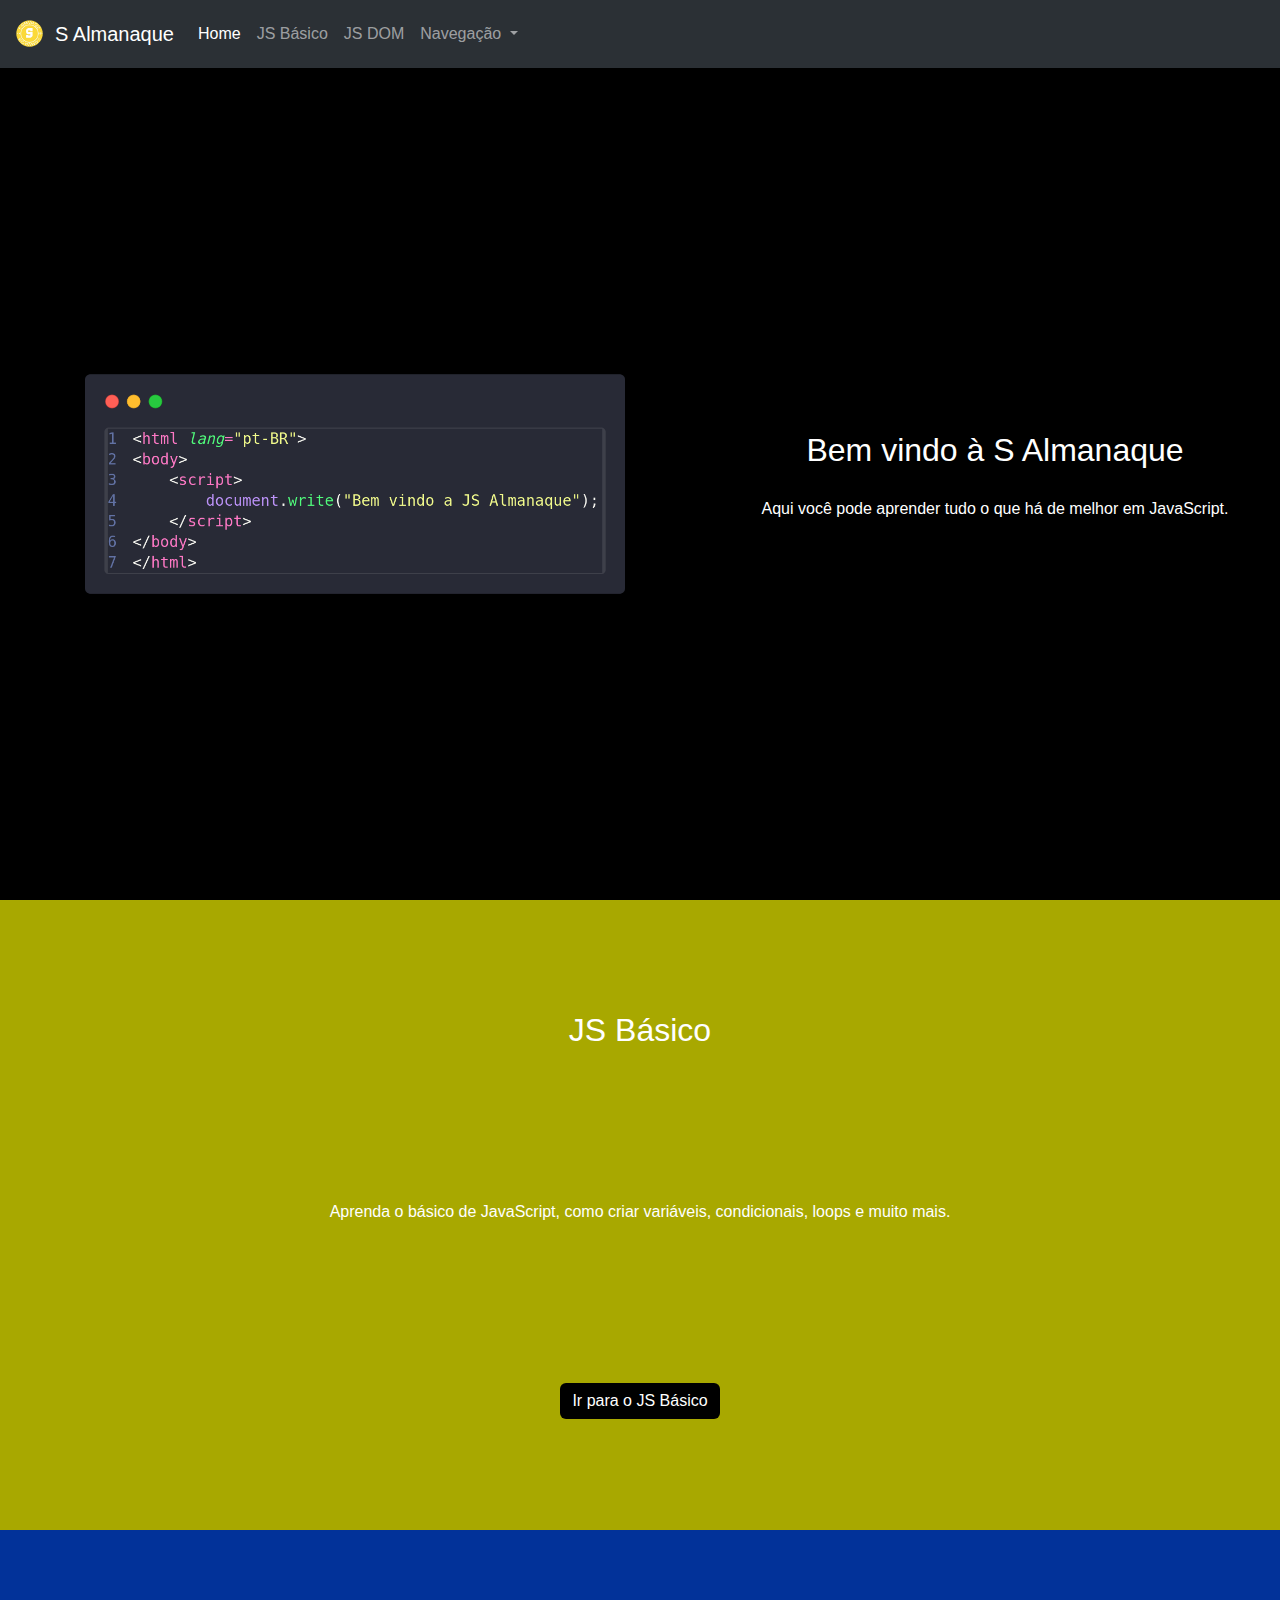
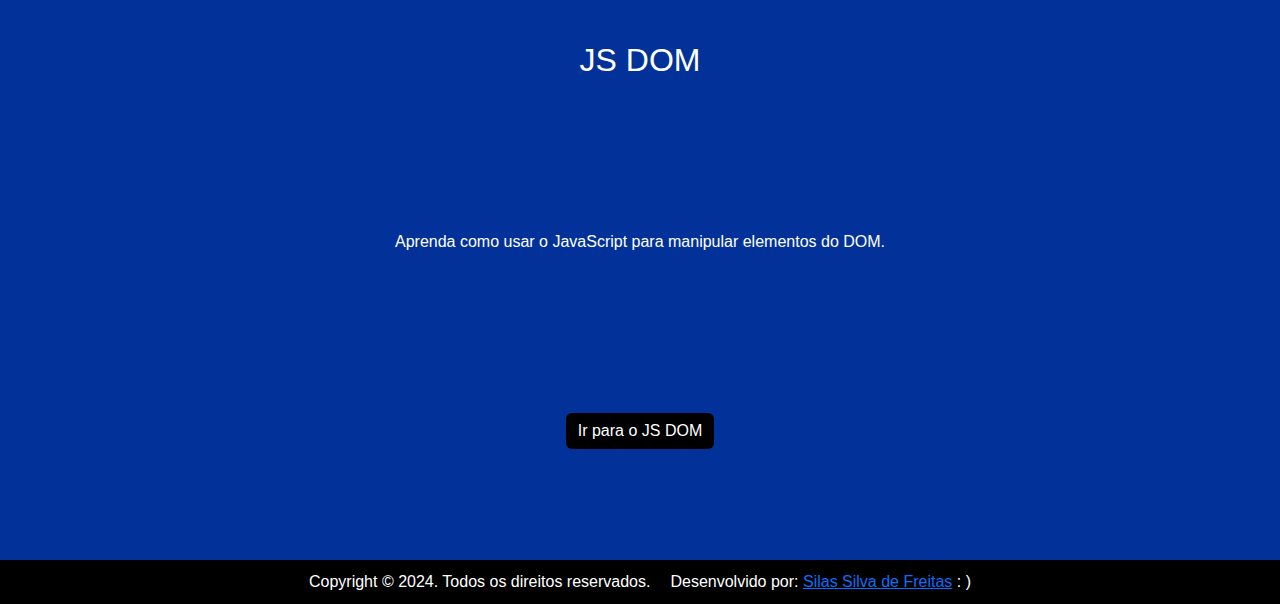
<file: index.html>
<!DOCTYPE html>
<html lang="pt-BR">
<head>
    <meta charset="UTF-8">
    <meta name="viewport" content="width=device-width, initial-scale=1.0">
    <title>S Almanaque</title>
    <link rel="stylesheet" href="bootstrap/css/bootstrap.css">
    <link rel="stylesheet" href="css/index.css">
    <link rel="icon" type="image/png" href="imgs/logo.png">
    <script src="bootstrap/js/bootstrap.bundle.js" defer></script>
</head>
<body>
    <section id="inicio" class="container-topo">
        <nav class="navbar navbar-expand-lg bg-body-tertiary bg-dark" data-bs-theme="dark">
            <div class="container-fluid">
              <a class="navbar-brand" href="./" style="display: flex; align-items: center; gap: 0.5rem;"><img src="./imgs/logo.png" alt="js-logo" height="35"><span>S Almanaque</span></a>
              <button class="navbar-toggler" type="button" data-bs-toggle="collapse" data-bs-target="#navbarNav" aria-controls="navbarNav" aria-expanded="false" aria-label="Toggle navigation">
                <span class="navbar-toggler-icon"></span>
              </button>
              <div class="collapse navbar-collapse" id="navbarNav">
                <ul class="navbar-nav">
                  <li class="nav-item">
                    <a class="nav-link active" aria-current="page" href="./">Home</a>
                  </li>
                  <li class="nav-item">
                    <a class="nav-link" href="./js-basico/">JS Básico</a>
                  </li>
                  <li class="nav-item">
                    <a class="nav-link" href="./js-dom/">JS DOM</a>
                  </li>
                  <li class="nav-item dropdown">
                    <a class="nav-link dropdown-toggle" href="#" role="button" data-bs-toggle="dropdown" aria-expanded="false">
                      Navegação
                    </a>
                    <ul class="dropdown-menu">
                      <li><a class="dropdown-item" href="#js-basico">JS Básico</a></li>
                      <li><a class="dropdown-item" href="#js-dom">JS DOM</a></li>
                    </ul>
                  </li>
                </ul>
              </div>
            </div>
        </nav>
        <div class="container-inicio container">
            <div class="container-inicio-esquerda container-img">
            </div>

            <div class="container-inicio-direita container-descricao">
                <h2>Bem vindo à S Almanaque</h2>
                <p>Aqui você pode aprender tudo o que há de melhor em JavaScript.</p>
            </div>
        </div>
    </section>
    <section class="js-basico container-pai container-vertical-centered" id="js-basico">
        <h2>JS Básico</h2>
        <p>Aprenda o básico de JavaScript, como criar variáveis, condicionais, loops e muito mais.</p>
        <a href="./js-basico/" class="btn btn-primary bg-black border-0">Ir para o JS Básico</a>
    </section>
    <section class="js-dom container-pai container-vertical-centered" id="js-dom">
        <h2>JS DOM</h2>
        <p>Aprenda como usar o JavaScript para manipular elementos do DOM.</p>
        <a href="./js-dom/" class="btn btn-primary bg-black border-0">Ir para o JS DOM</a>
    </section>
    <footer>
        <p>Copyright © 2024. Todos os direitos reservados.</p>
        <p>Desenvolvido por: <a href="https://github.com/devsilasfreitas">Silas Silva de Freitas</a> : )</p>
    </footer>
</body>
</html>
</file>
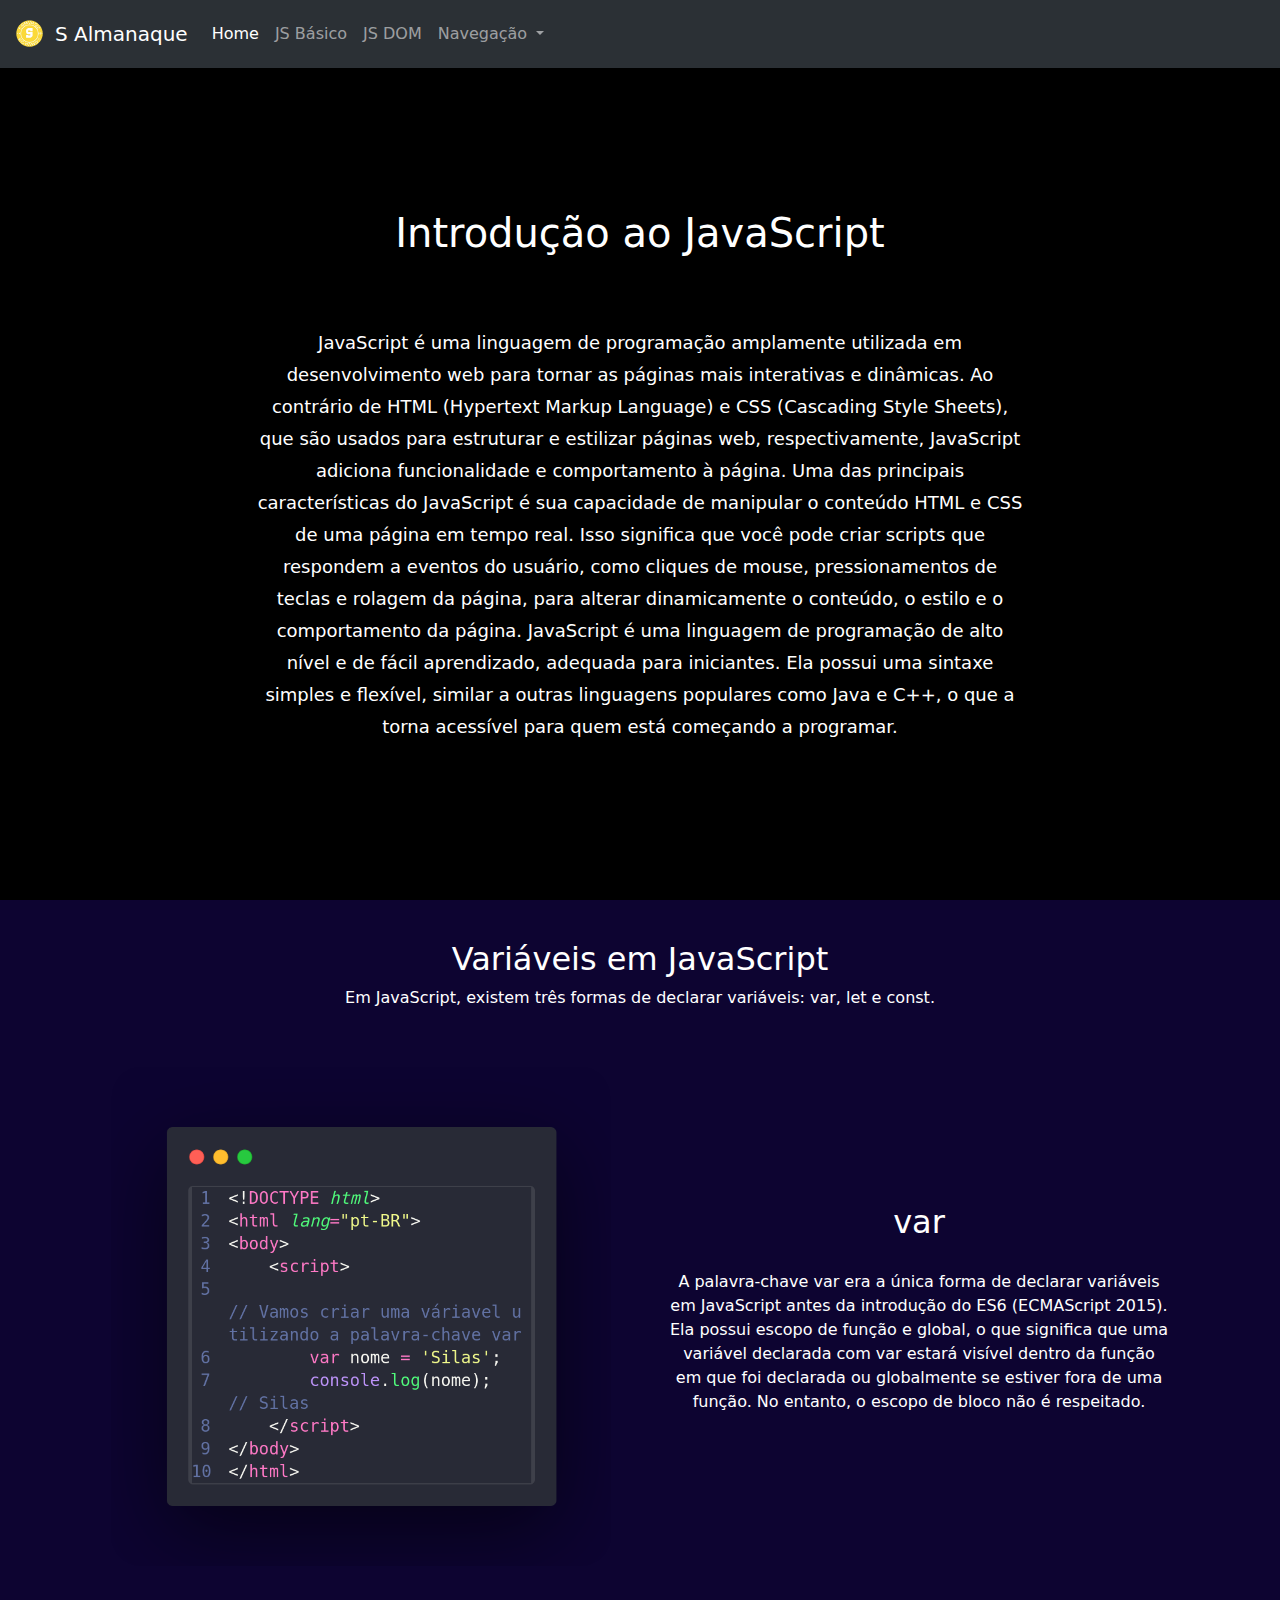
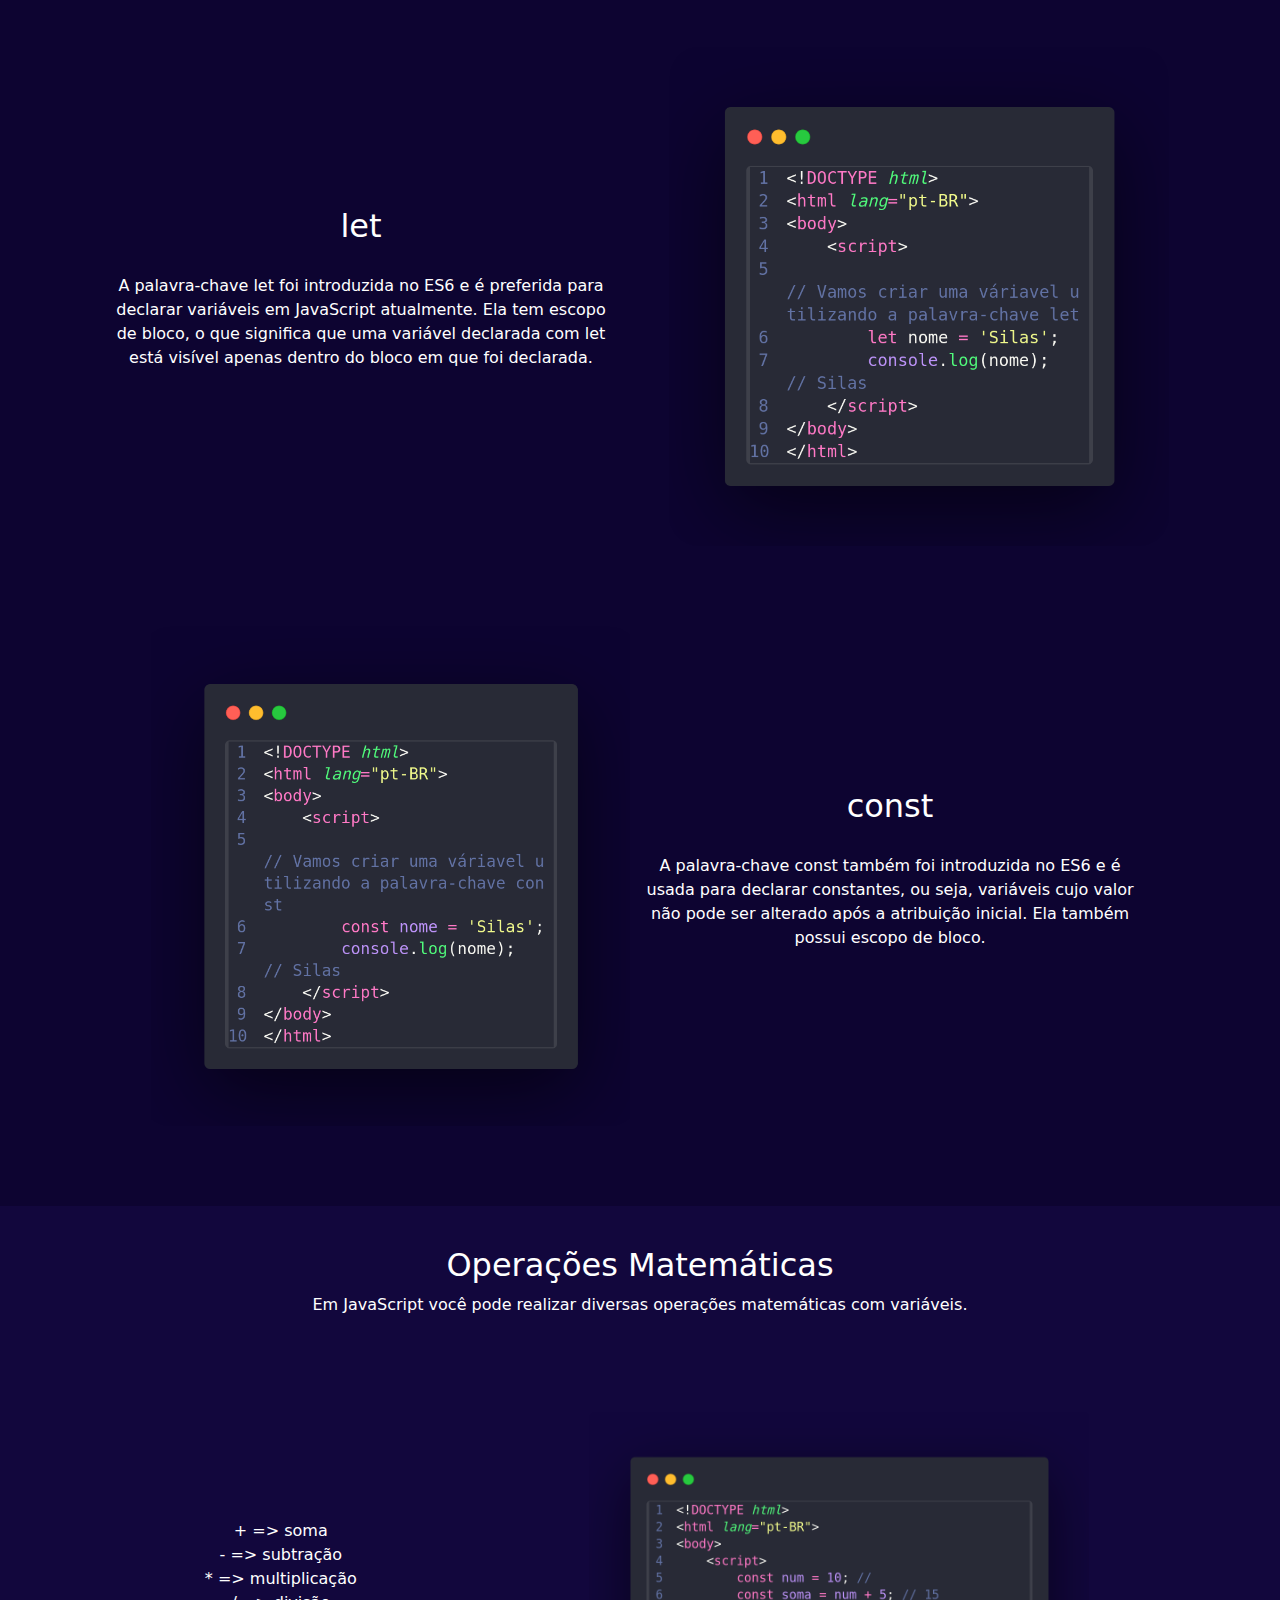
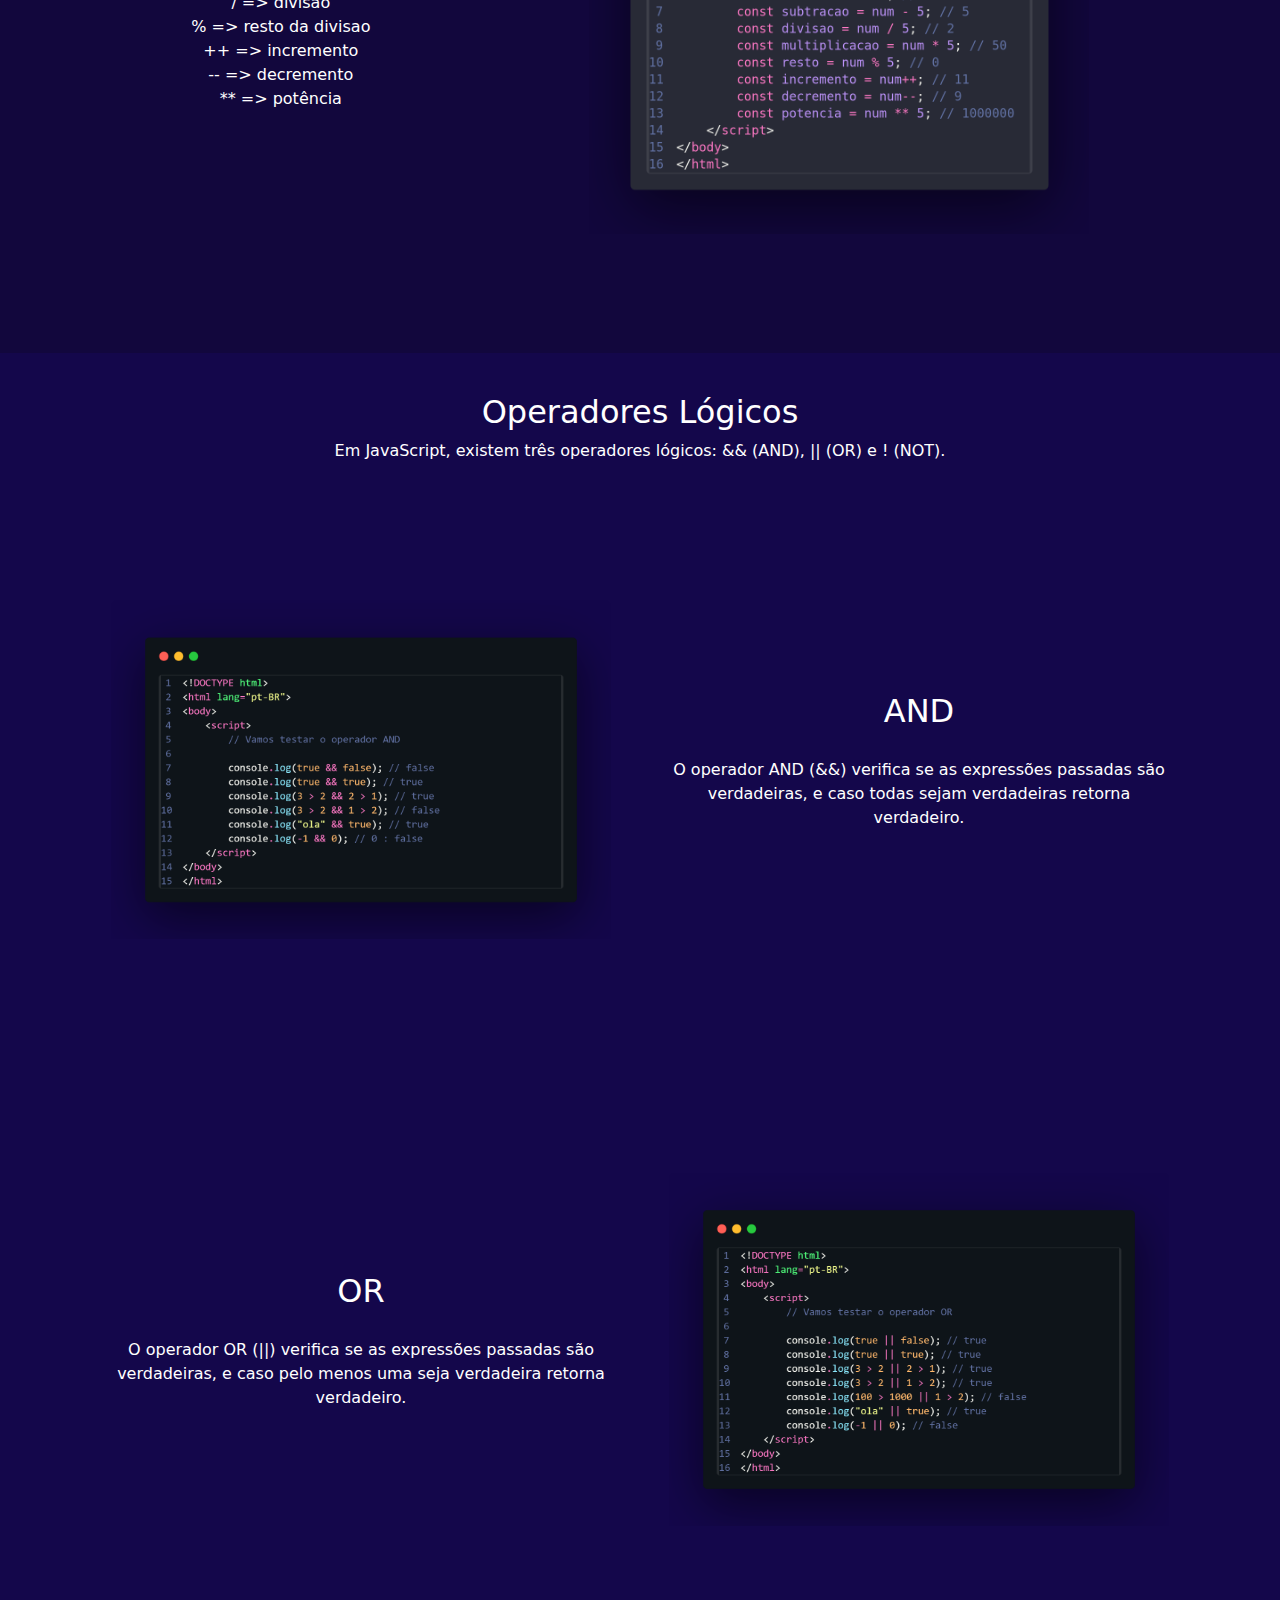
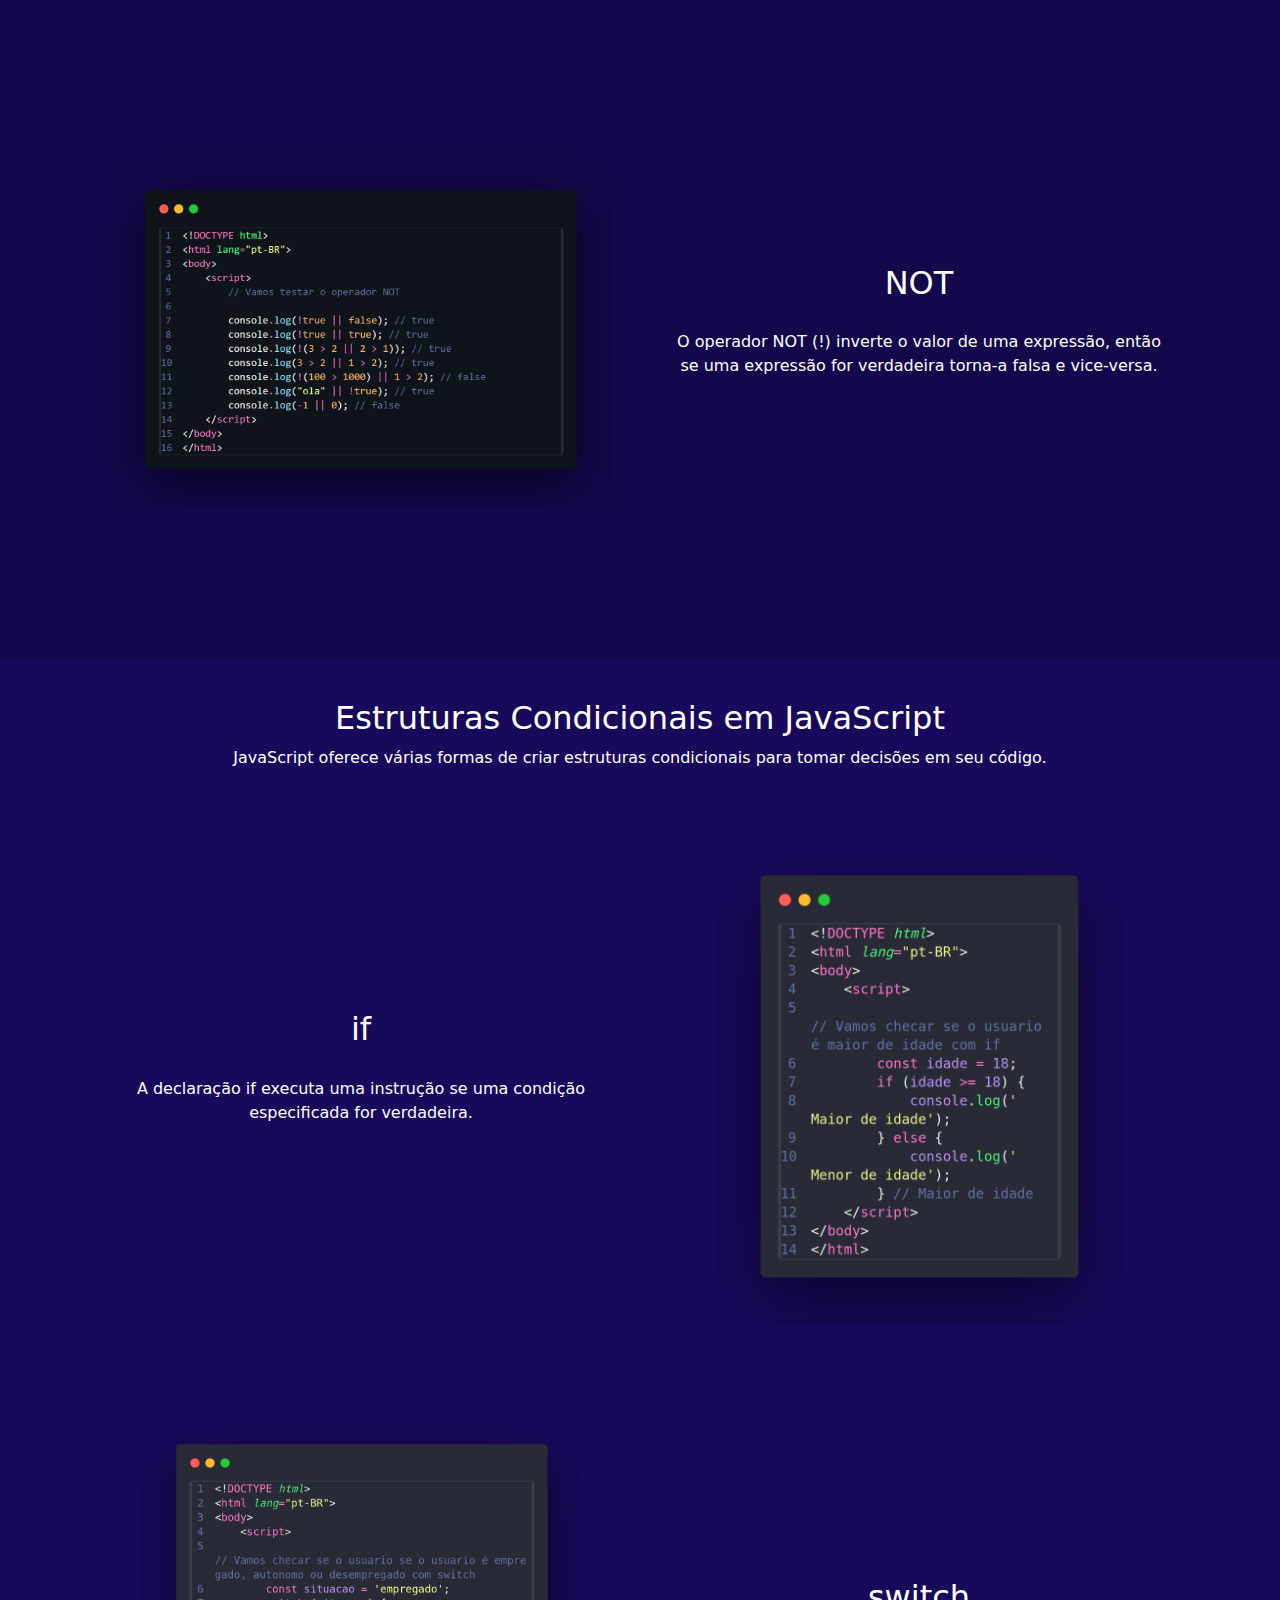
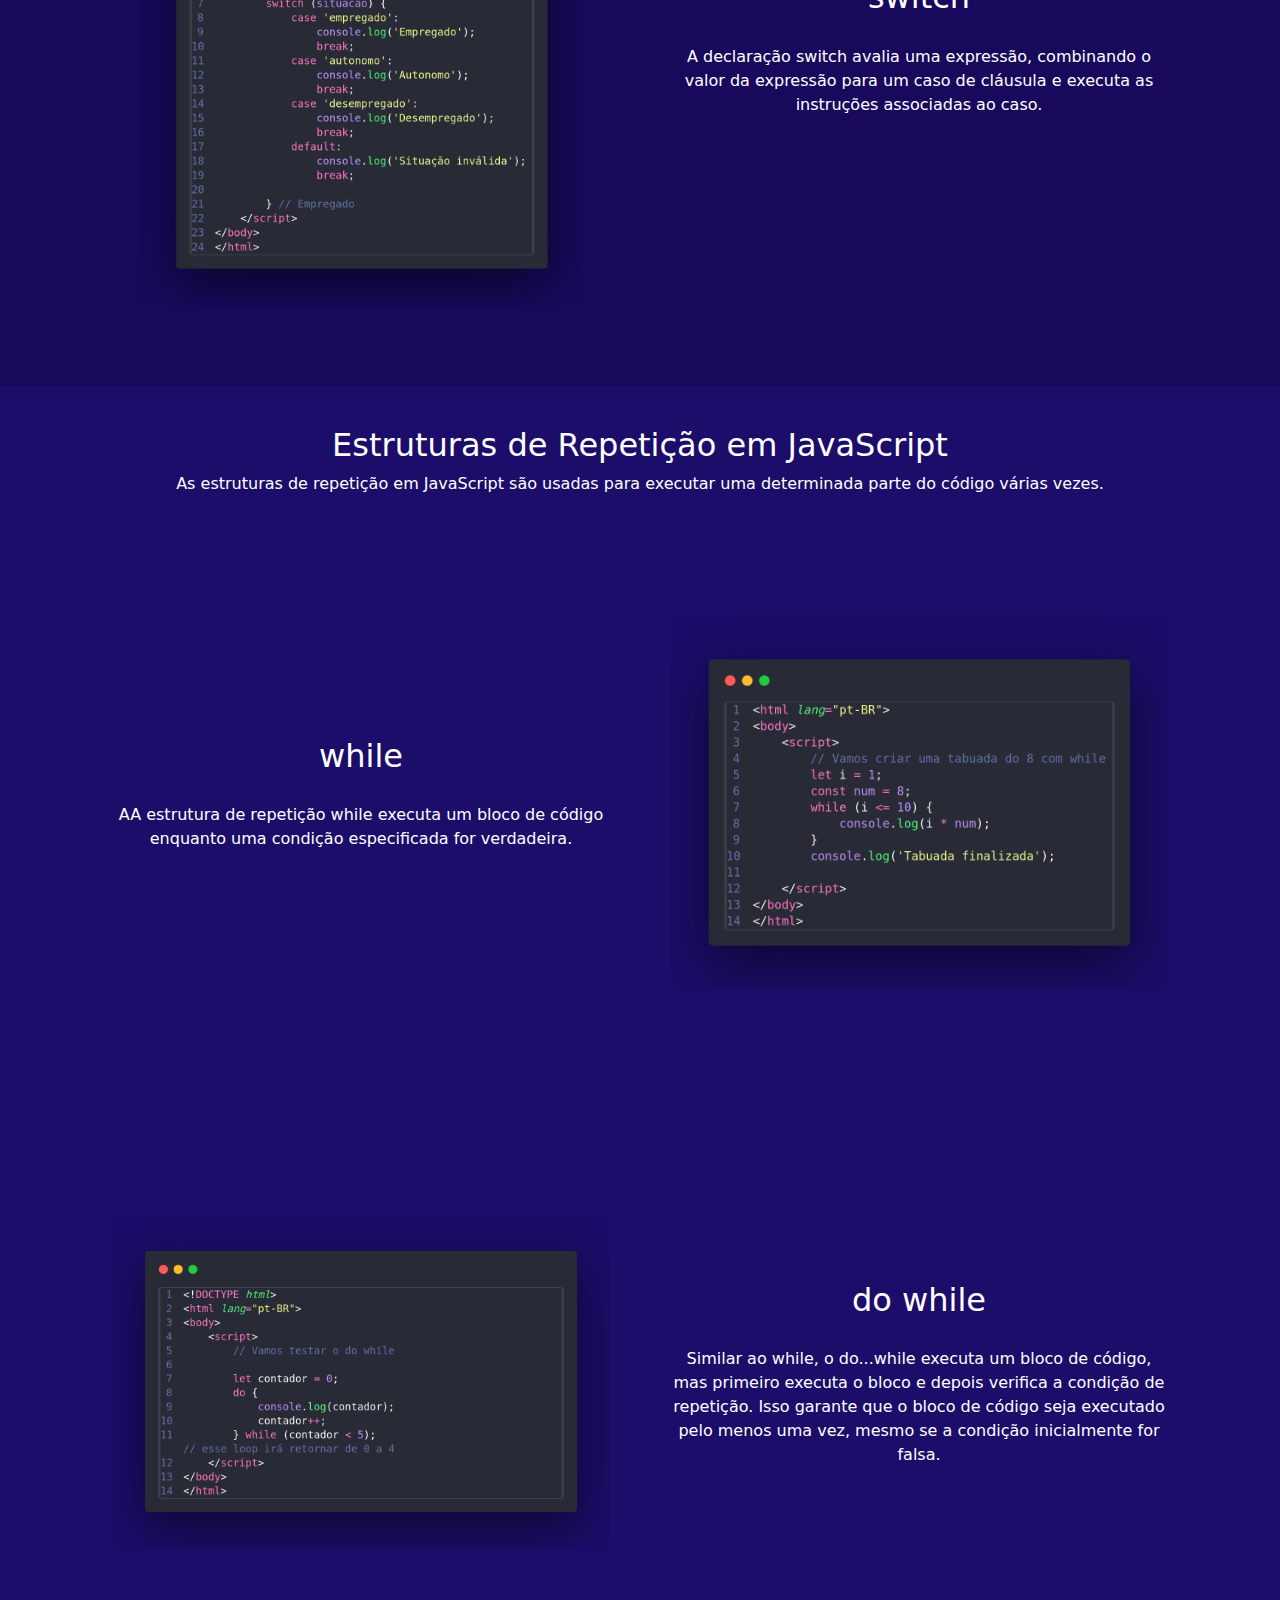
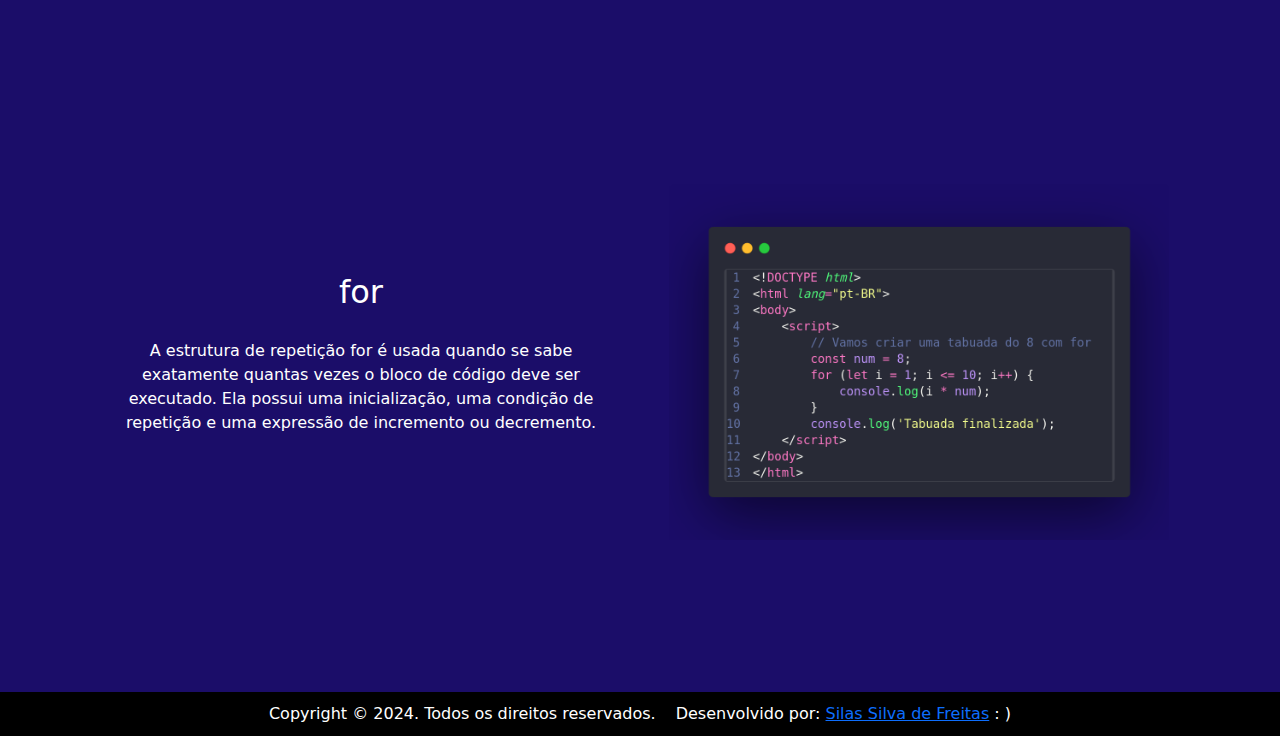
<file: js-basico/index.html>
<!DOCTYPE html>
<html lang="pt-BR">
<head>
    <meta charset="UTF-8">
    <meta name="viewport" content="width=device-width, initial-scale=1.0">
    <title>JavaScript Básico</title>
    <link rel="stylesheet" href="../css/index.css">
    <link rel="stylesheet" href="../bootstrap/css/bootstrap.css">
    <script src="../bootstrap/js/bootstrap.bundle.js" defer></script>
</head>
<body>
    <nav class="navbar navbar-expand-lg bg-body-tertiary bg-dark" data-bs-theme="dark">
        <div class="container-fluid">
            <a class="navbar-brand" href="../" style="display: flex; align-items: center; gap: 0.5rem;"><img src="../imgs/logo.png" alt="js-logo" height="35"><span>S Almanaque</span></a>
            <button class="navbar-toggler" type="button" data-bs-toggle="collapse" data-bs-target="#navbarNav" aria-controls="navbarNav" aria-expanded="false" aria-label="Toggle navigation">
            <span class="navbar-toggler-icon"></span>
            </button>
            <div class="collapse navbar-collapse" id="navbarNav">
            <ul class="navbar-nav">
                <li class="nav-item">
                <a class="nav-link active" aria-current="page" href="../">Home</a>
                </li>
                <li class="nav-item">
                <a class="nav-link" href="../js-basico/">JS Básico</a>
                </li>
                <li class="nav-item">
                <a class="nav-link" href="../js-dom">JS DOM</a>
                </li>
                <li class="nav-item dropdown">
                <a class="nav-link dropdown-toggle" href="#" role="button" data-bs-toggle="dropdown" aria-expanded="false">
                    Navegação
                </a>
                <ul class="dropdown-menu">
                    <li><a class="dropdown-item" href="#container-introducao">Introdução</a></li>
                    <li><a class="dropdown-item" href="#variaveis">Variaveis</a></li>
                    <li><a class="dropdown-item" href="#operacoes">Operações matemáticas</a></li>
                    <li><a class="dropdown-item" href="#estruturas-condicionais">Estruturas condicionais</a></li>
                    <li><a class="dropdown-item" href="#estruturas-repeticao">Estruturas de repetição</a></li>
                </ul>
                </li>
            </ul>
            </div>
        </div>
    </nav>

    <section class="container-pai container-vertical-centered container-introducao" id="container-introducao">
        <h1>Introdução ao JavaScript</h1>
        <p>
            JavaScript é uma linguagem de programação amplamente utilizada em desenvolvimento web para tornar as páginas mais interativas e dinâmicas. Ao contrário de HTML (Hypertext Markup Language) e CSS (Cascading Style Sheets), que são usados para estruturar e estilizar páginas web, respectivamente, JavaScript adiciona funcionalidade e comportamento à página.

Uma das principais características do JavaScript é sua capacidade de manipular o conteúdo HTML e CSS de uma página em tempo real. Isso significa que você pode criar scripts que respondem a eventos do usuário, como cliques de mouse, pressionamentos de teclas e rolagem da página, para alterar dinamicamente o conteúdo, o estilo e o comportamento da página.

JavaScript é uma linguagem de programação de alto nível e de fácil aprendizado, adequada para iniciantes. Ela possui uma sintaxe simples e flexível, similar a outras linguagens populares como Java e C++, o que a torna acessível para quem está começando a programar.
        </p>

    </section>
    
    <section id="variaveis" class="container-variaveis container-pai">
        <h2>Variáveis em JavaScript</h2>
        <p>Em JavaScript, existem três formas de declarar variáveis: var, let e const.</p>
        <div>
            <section id="var" class="container-var container">
                <div class="container-var-esquerda container-img">
                </div>
                <div class="container-var-direita container-descricao">
                    <h2>var</h2>
                    <p>A palavra-chave var era a única forma de declarar variáveis em JavaScript antes da introdução do ES6 (ECMAScript 2015). Ela possui escopo de função e global, o que significa que uma variável declarada com var estará visível dentro da função em que foi declarada ou globalmente se estiver fora de uma função. No entanto, o escopo de bloco não é respeitado.</p>
                </div>
            </section>
            <section id="let" class="container-let container">
                <div class="container-let-esquerda container-descricao">
                    <h2>let</h2>
                    <p>A palavra-chave let foi introduzida no ES6 e é preferida para declarar variáveis em JavaScript atualmente. Ela tem escopo de bloco, o que significa que uma variável declarada com let está visível apenas dentro do bloco em que foi declarada.</p>
                </div>
                <div class="container-let-direita container-img">
                </div>
            </section>
            <section id="const" class="container-const container">
                <div>
                    <div class="container-const-esquerda container-img">
                    </div>
                    <div class="container-const-direita container-descricao">
                        <h2>const</h2>
                        <p>A palavra-chave const também foi introduzida no ES6 e é usada para declarar constantes, ou seja, variáveis cujo valor não pode ser alterado após a atribuição inicial. Ela também possui escopo de bloco.</p>
                    </div>
                </div>
            </section>
        </div>
    </section>

    <section id="operacoes" class="container-operacao container-pai">
        <h2>
            Operações Matemáticas
        </h2>
        <p>Em JavaScript você pode realizar diversas operações matemáticas com variáveis.</p>
        <div>
            <section class="container">
                <div class="container-descricao container-operacao-esquerda">
                    <p>+ => soma<br>- => subtração<br>* => multiplicação<br>/ => divisão<br>% => resto da divisao<br>++ => incremento<br>-- => decremento<br>** => potência</p>
                </div>
                <div class="container-img container-operacao-direita">
                </div>
            </section>
        </div>
    </section>
    <section id="logicas" class="container-logico container-pai">
        <h2>Operadores Lógicos</h2>
        <p>Em JavaScript, existem três operadores lógicos: && (AND), || (OR) e ! (NOT).</p>
        <section class="container container-and">
            <div class="container-img container-and-esquerda"></div>
            <div class="container-descricao">
                <h2>AND</h2>
                <p>O operador AND (&&) verifica se as expressões passadas são verdadeiras, e caso todas sejam verdadeiras retorna verdadeiro.</p>
            </div>
        </section>
        <section class="container container-or">
            <div class="container-descricao">
                <h2>OR</h2>
                <p>O operador OR (||) verifica se as expressões passadas são verdadeiras, e caso pelo menos uma seja verdadeira retorna verdadeiro.</p>
            </div>
            <div class="container-img container-or-direita"></div>
        </section>
        <section class="container container-not">
            <div class="container-img container-not-esquerda"></div>
            <div class="container-descricao">
                <h2>NOT</h2>
                <p>O operador NOT (!) inverte o valor de uma expressão, então se uma expressão for verdadeira torna-a falsa e vice-versa.</p>
            </div>
        </section>
    </section>
    <section id="estruturas-condicionais" class="container-condicional container-pai">
        <h2>Estruturas Condicionais em JavaScript</h2>
        <p>JavaScript oferece várias formas de criar estruturas condicionais para tomar decisões em seu código.</p>
        <div>
            <section id="if" class="container-if container">
                <div class="container-if-esquerda container-descricao">
                    <h2>if</h2>
                    <p>A declaração if executa uma instrução se uma condição especificada for verdadeira.</p>
                </div>
                <div class="container-if-direita container-img">
                </div>
            </section>
            <section id="switch" class="container-switch container">
                <div class="container-switch-esquerda container-img">
                </div>
                <div class="container-switch-direita container-descricao">
                    <h2>switch</h2>
                    <p>A declaração switch avalia uma expressão, combinando o valor da expressão para um caso de cláusula e executa as instruções associadas ao caso.</p>
                </div>
            </section>
        </div>
    </section>
    <section id="estruturas-repeticao" class="container-repeticao container-pai">
        <h2>Estruturas de Repetição em JavaScript</h2>
        <p>As estruturas de repetição em JavaScript são usadas para executar uma determinada parte do código várias vezes.</p>
        <div>
            <section id="while" class="container-while container">
                <div class="container-while-esquerda container-descricao">
                    <h2>while</h2>
                    <p>AA estrutura de repetição while executa um bloco de código enquanto uma condição especificada for verdadeira.</p>
                </div>
            
                <div class="container-while-direita container-img">
                </div>
            </section>
            <section id="do-while" class="container-do-while container">
                <div class="container-do-while-esquerda container-img">
                </div>
                
                <div class="container-do-while-direita container-descricao">
                <h2>do while</h2>
                <p>Similar ao while, o do...while executa um bloco de código, mas primeiro executa o bloco e depois verifica a condição de repetição. Isso garante que o bloco de código seja executado pelo menos uma vez, mesmo se a condição inicialmente for falsa.</p>
                </div>
            </section>
            <section id="for" class="container-for container">
                <div class="container-for-direita container-descricao">
                    <h2>for</h2>
                    <p>A estrutura de repetição for é usada quando se sabe exatamente quantas vezes o bloco de código deve ser executado. Ela possui uma inicialização, uma condição de repetição e uma expressão de incremento ou decremento. </p>
                </div>
                <div class="container-for-esquerda container-img">
                </div>
            </section>
        </div>
    </section>
    <footer>
        <p>Copyright © 2024. Todos os direitos reservados.</p>
        <p>Desenvolvido por: <a href="https://github.com/devsilasfreitas">Silas Silva de Freitas</a> : )</p>
    </footer>
</body>
</html>
</file>
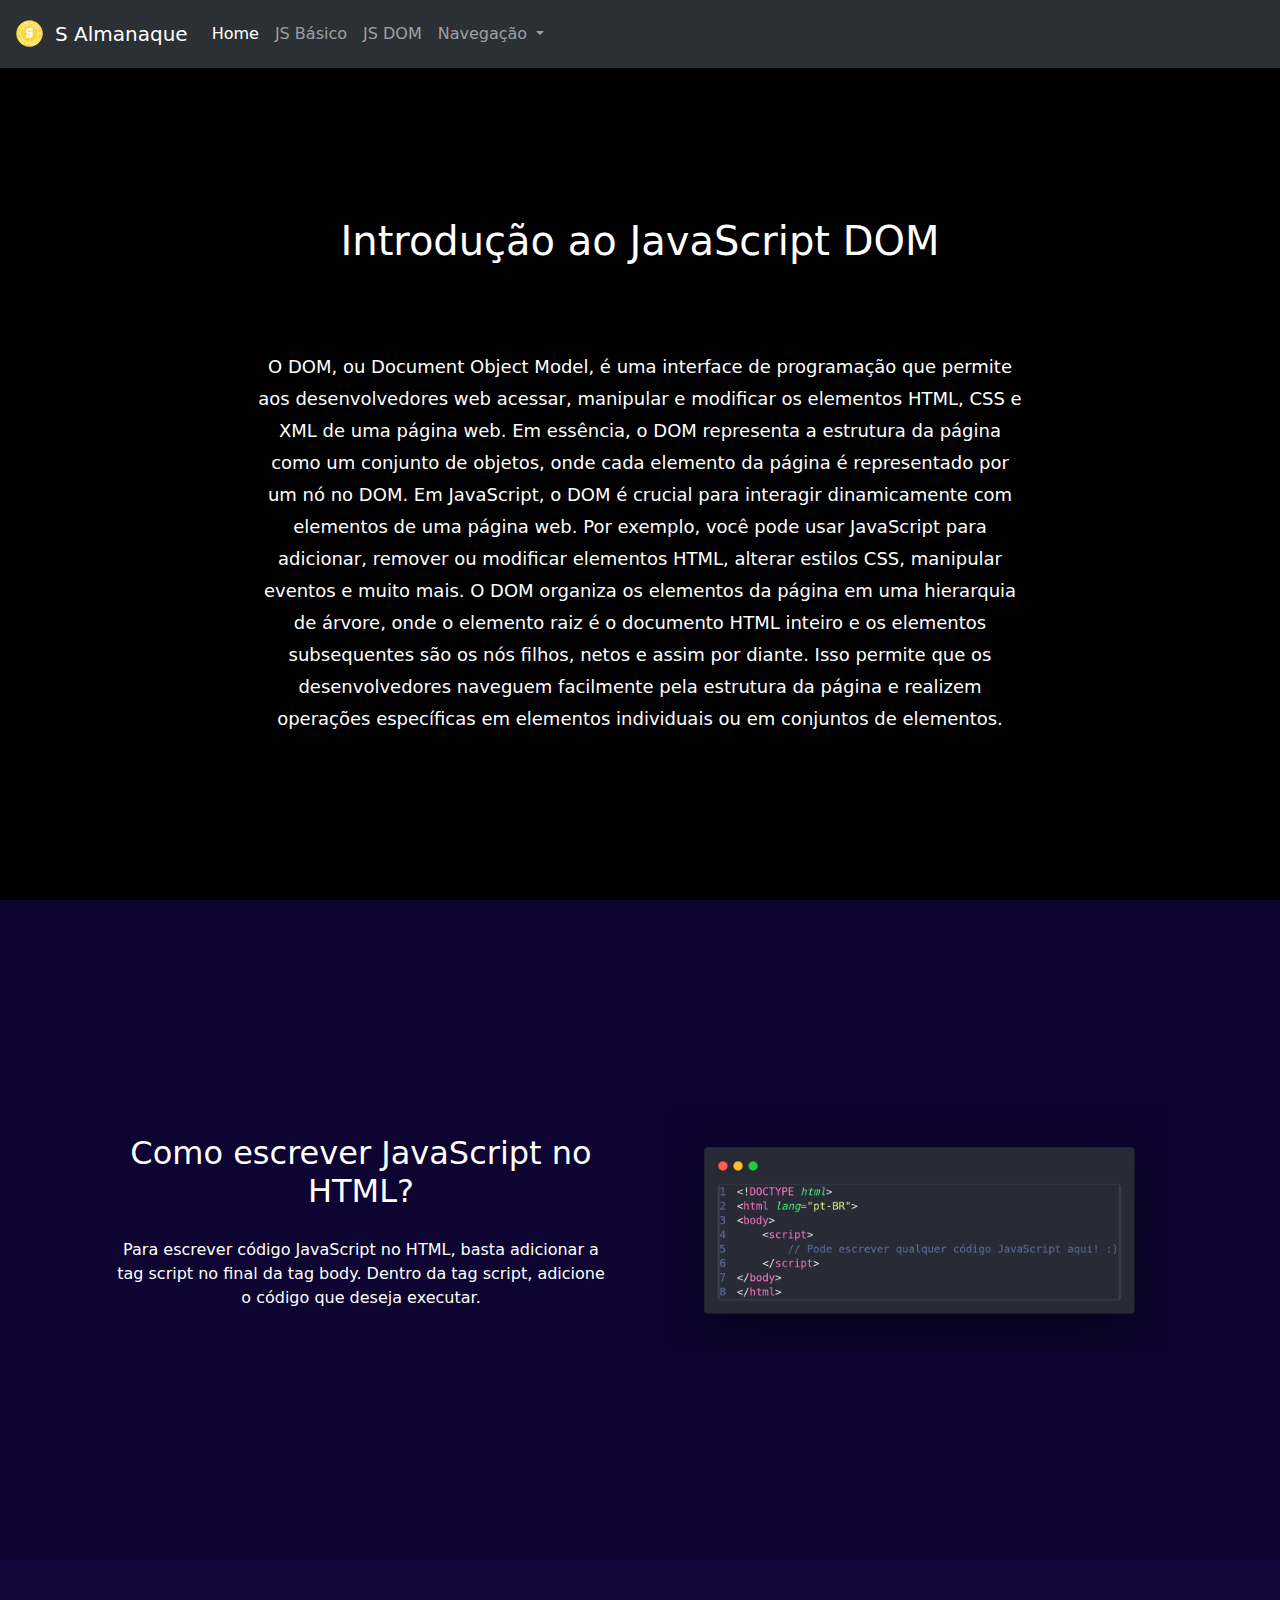
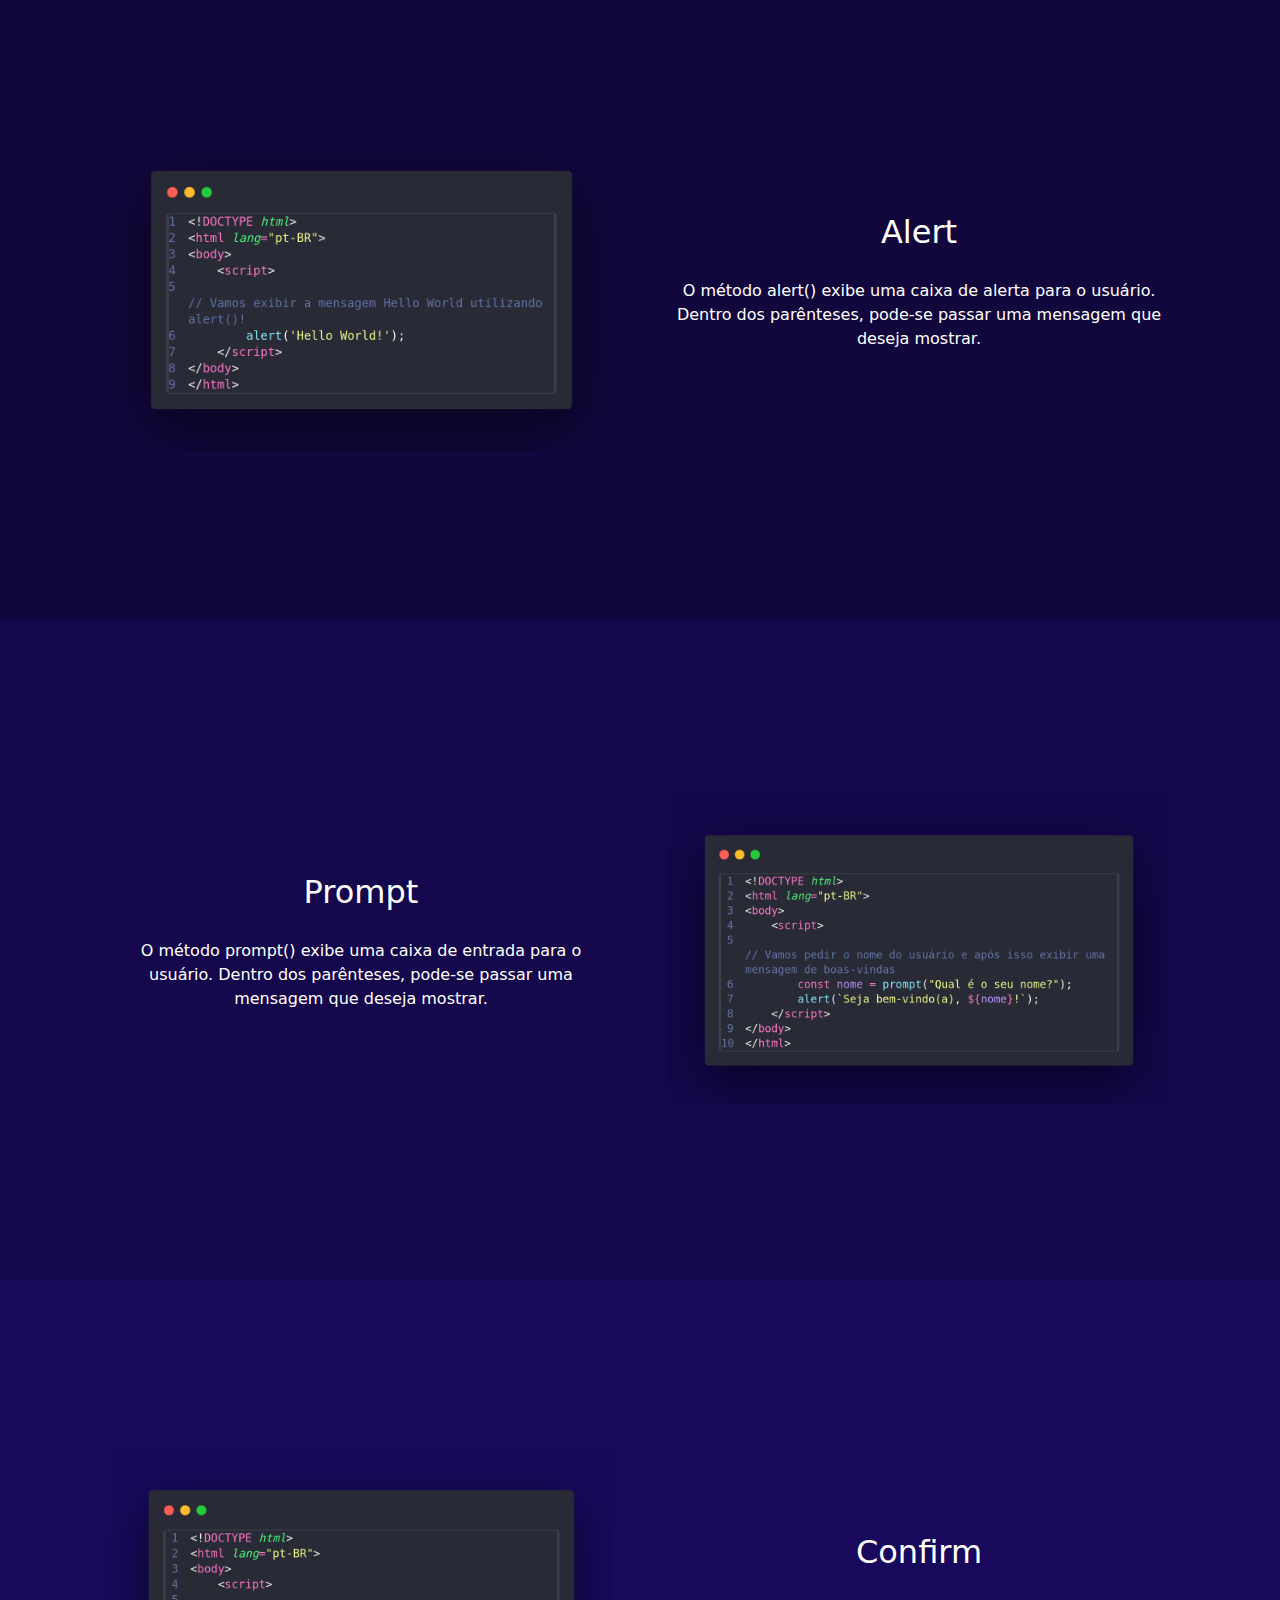
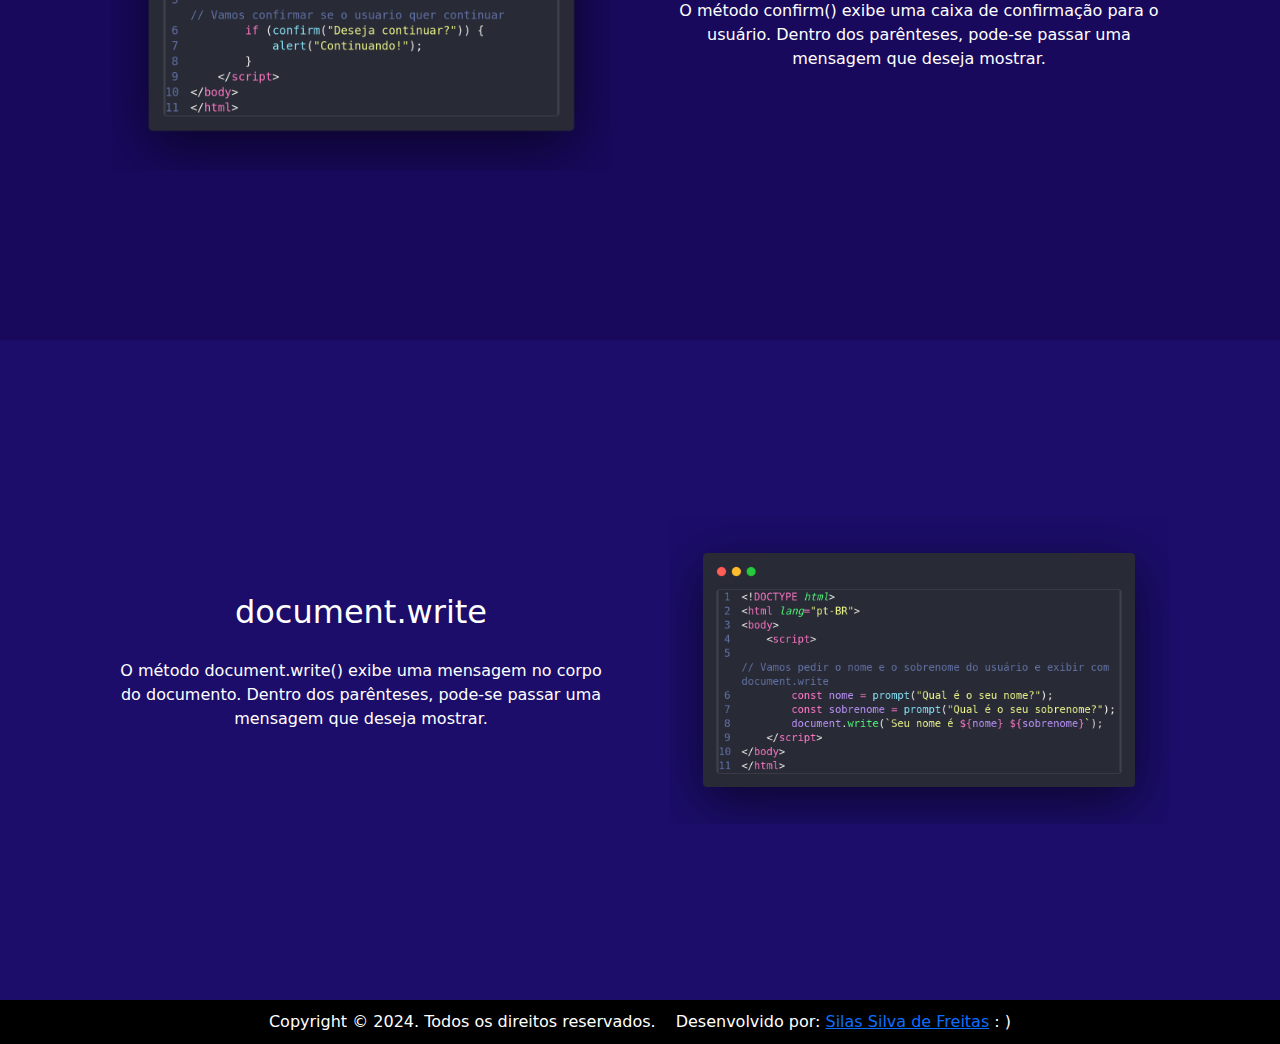
<file: js-dom/index.html>
<!DOCTYPE html>
<html lang="pt-BR">
<head>
    <meta charset="UTF-8">
    <meta name="viewport" content="width=device-width, initial-scale=1.0">
    <title>JS DOM</title>
    <link rel="stylesheet" href="../css/index.css">
    <link rel="stylesheet" href="../bootstrap/css/bootstrap.min.css">
    <script src="../bootstrap/js/bootstrap.bundle.js" defer></script>
</head>
<body>
    <nav class="navbar navbar-expand-lg bg-body-tertiary bg-dark" data-bs-theme="dark">
        <div class="container-fluid">
          <a class="navbar-brand" href="../" style="display: flex; align-items: center; gap: 0.5rem;"><img src="../imgs/logo.png" alt="js-logo" height="35"><span>S Almanaque</span></a>
          <button class="navbar-toggler" type="button" data-bs-toggle="collapse" data-bs-target="#navbarNav" aria-controls="navbarNav" aria-expanded="false" aria-label="Toggle navigation">
            <span class="navbar-toggler-icon"></span>
          </button>
          <div class="collapse navbar-collapse" id="navbarNav">
            <ul class="navbar-nav">
              <li class="nav-item">
                <a class="nav-link active" aria-current="page" href="../">Home</a>
              </li>
              <li class="nav-item">
                <a class="nav-link" href="../js-basico/">JS Básico</a>
              </li>
              <li class="nav-item">
                <a class="nav-link" href="../js-dom">JS DOM</a>
              </li>
              <li class="nav-item dropdown">
                <a class="nav-link dropdown-toggle" href="#" role="button" data-bs-toggle="dropdown" aria-expanded="false">
                  Navegação
                </a>
                <ul class="dropdown-menu">
                  <li><a class="dropdown-item" href="#container-introducao">Introdução</a></li>
                  <li><a class="dropdown-item" href="#implementacao">Implementação do JS</a></li>
                  <li><a class="dropdown-item" href="#alert">Alert</a></li>
                  <li><a class="dropdown-item" href="#prompt">Prompt</a></li>
                  <li><a class="dropdown-item" href="#confirm">Confirm</a></li>
                  <li><a class="dropdown-item" href="#write">Write</a></li>
                </ul>
              </li>
            </ul>
          </div>
        </div>
    </nav>
    <section class="container-pai container-vertical-centered container-introducao" id="container-introducao">
        <h1>Introdução ao JavaScript DOM</h1>
        <p>
            O DOM, ou Document Object Model, é uma interface de programação que permite aos desenvolvedores web acessar, manipular e modificar os elementos HTML, CSS e XML de uma página web. Em essência, o DOM representa a estrutura da página como um conjunto de objetos, onde cada elemento da página é representado por um nó no DOM.

Em JavaScript, o DOM é crucial para interagir dinamicamente com elementos de uma página web. Por exemplo, você pode usar JavaScript para adicionar, remover ou modificar elementos HTML, alterar estilos CSS, manipular eventos e muito mais.

O DOM organiza os elementos da página em uma hierarquia de árvore, onde o elemento raiz é o documento HTML inteiro e os elementos subsequentes são os nós filhos, netos e assim por diante. Isso permite que os desenvolvedores naveguem facilmente pela estrutura da página e realizem operações específicas em elementos individuais ou em conjuntos de elementos.
        </p>

    </section>
    <section id="implementacao" class="container-implementacao container-pai">
        <div class="container">
            <div class="container-implementacao-esquerda container-descricao">
                <h2>Como escrever JavaScript no HTML?</h2>
                <p>Para escrever código JavaScript no HTML, basta adicionar a tag script no final da tag body. Dentro da tag script, adicione o código que deseja executar.</p>
            </div>
            <div class="container-implementacao-direita container-img">
            </div>

        </div>
    </section>
    <section id="alert" class="container-alert container-pai">
        <div class="container">
            <div class="container-alert-esquerda container-img">
            </div>
            <div class="container-alert-direita container-descricao">
                <h2>Alert</h2>
                <p>
                    O método alert() exibe uma caixa de alerta para o usuário. Dentro dos parênteses, pode-se passar uma mensagem que deseja mostrar.
                </p>
            </div>
        </div>
    </section>
    <section class="container-prompt container-pai" id="prompt">
        <div class="container">
            <div class="container-prompt-esquerda container-descricao">
                <h2>Prompt</h2>
                <p>
                    O método prompt() exibe uma caixa de entrada para o usuário. Dentro dos parênteses, pode-se passar uma mensagem que deseja mostrar.
                </p>
            </div>
            <div class="container-prompt-direita container-img">
            </div>
        </div>
    </section>
    <section class="container-confirm container-pai" id="confirm">
        <div class="container">
            <div class="container-confirm-esquerda container-img">
            </div>
            <div class="container-confirm-direita container-descricao">
                <h2>Confirm</h2>
                <p>
                    O método confirm() exibe uma caixa de confirmação para o usuário. Dentro dos parênteses, pode-se passar uma mensagem que deseja mostrar.
                </p>
            </div>
        </div>
    </section>
    <section class="container-write container-pai" id="write">
        <div class="container">
            <div class="container-write-esquerda container-descricao">
                <h2>document.write</h2>
                <p>
                    O método document.write() exibe uma mensagem no corpo do documento. Dentro dos parênteses, pode-se passar uma mensagem que deseja mostrar.
                </p>
            </div>
            <div class="container-write-direita container-img">
            </div>
        </div>
    </section>
    <footer>
        <p>Copyright © 2024. Todos os direitos reservados.</p>
        <p>Desenvolvido por: <a href="https://github.com/devsilasfreitas">Silas Silva de Freitas</a> : )</p>
    </footer>
</body>
</html>
</file>
<file: css/index.css>
* {
    margin: 0px;
    padding: 0px;
    color: white;
}

body {
    max-width: 100vw;
    color: white;
    font-family: 'Poppins', sans-serif;
}

nav {
    height: 7.5vh;
}

.container-topo {
    max-width: 100vw;
    height: 100vh;
    padding: 0px;
    margin: 0px;
    background-color: black;
}

.container-topo > * {
    max-width: 100vw;
}

.container-inicio {
    height: 92.5vh;
}

.container-pai {
    text-align: center;
    padding: 40px 0;
}

.container-inicio > div {
    width: 50%;
}

.container-inicio-esquerda {
    background-image: url("../imgs/helloJSAlmanaque.png");
}

.container > div {
    display: flex;
    justify-content: center;
    align-items: center;
}

/* cores de fundo */

.container-implementacao, .container-variaveis {
    background-color: rgb(13, 4, 49);
}

.container-alert, .container-operacao {
    background-color: rgb(18, 7, 61);
}

.container-prompt, .container-logico {
    background-color: rgb(20, 7, 75);
}

.container-confirm, .container-condicional {
    background-color: rgb(24, 9, 92);
}

.container-write, .container-repeticao {
    background-color: rgb(27, 13, 105);
}

.container-introducao {
    padding: 15vh 20vw;
    gap: 50px;
    line-height: 2rem;
    font-size: large;
    background-color: black;
    min-height: 92.5vh;
    color: white;
}

/* imagens */

.container-implementacao-direita {
    background-image: url("../imgs/como-escrever-js.png");
}

.container-alert-esquerda {
    background-image: url("../imgs/alert.png");
}

.container-implementacao-direita {
    background-image: url("../imgs/como-escrever-js.png");
}

.container-alert-esquerda {
    background-image: url("../imgs/alert.png");
}

.container-implementacao-direita {
    background-image: url("../imgs/como-escrever-js.png");
}

.container-alert-esquerda {
    background-image: url("../imgs/alert.png");
}

.container-implementacao-direita {
    background-image: url("../imgs/como-escrever-js.png");
}

.container-alert-esquerda {
    background-image: url("../imgs/alert.png");
}

.container-prompt-direita {
    background-image: url("../imgs/prompt.png");
}

.container-confirm-esquerda {
    background-image: url("../imgs/confirm.png");
}

.container-write-direita {
    background-image: url("../imgs/write.png");
}

.container-var-esquerda {
    background-image: url("../imgs/var.png");
}

.container-let-direita {
    background-image: url("../imgs/let.png");
}

.container-const-esquerda {
    background-image: url("../imgs/const.png");
}

.container-operacao-direita {
    background-image: url("../imgs/operacoes.png");
}

.container-if-direita {
    background-image: url("../imgs/if.png");
}

.container-switch-esquerda {
    background-image: url("../imgs/switch.png");
}

.container-while-direita {
    background-image: url("../imgs/while.png");
}

.container-do-while-esquerda {
    background-image: url("../imgs/do-while.png");
}

.container-for-esquerda {
    background-image: url("../imgs/for.png");
}

.container-and-esquerda {
    background-image: url("../imgs/and.png");
}

.container-or-direita {
    background-image: url("../imgs/or.png");
}

.container-not-esquerda {
    background-image: url("../imgs/not.png");
}

.container {
    display: flex;
    justify-content: space-around;
    align-items: center;
    flex-wrap: wrap;
    padding: 40px 0;
}

.container-img {
    background-size: contain;
    background-repeat: no-repeat;
    background-position: center;
    min-width: 500px;
    min-height: 500px;
    border-radius: 30px;
}

.container-descricao {
    display: flex;
    flex-direction: column;
    justify-content: center;
    align-items: center;
    text-align: center;
    gap: 20px;
    max-width: 500px;
    color: white;
}

.js-basico {
    height: 70vh;
    background-color: rgb(168, 168, 0);
}

.js-dom {
    height: 70vh;
    background-color: rgb(2, 50, 153);
}

.container-vertical-centered {
    display: flex;
    justify-content: space-around;
    align-items: center;
    flex-direction: column;

}

footer {
    display: flex;
    justify-content: center;
    align-items: center;
    color: white;
    background-color: black;
}

footer > p {
    margin: 10px;
}
</file>
